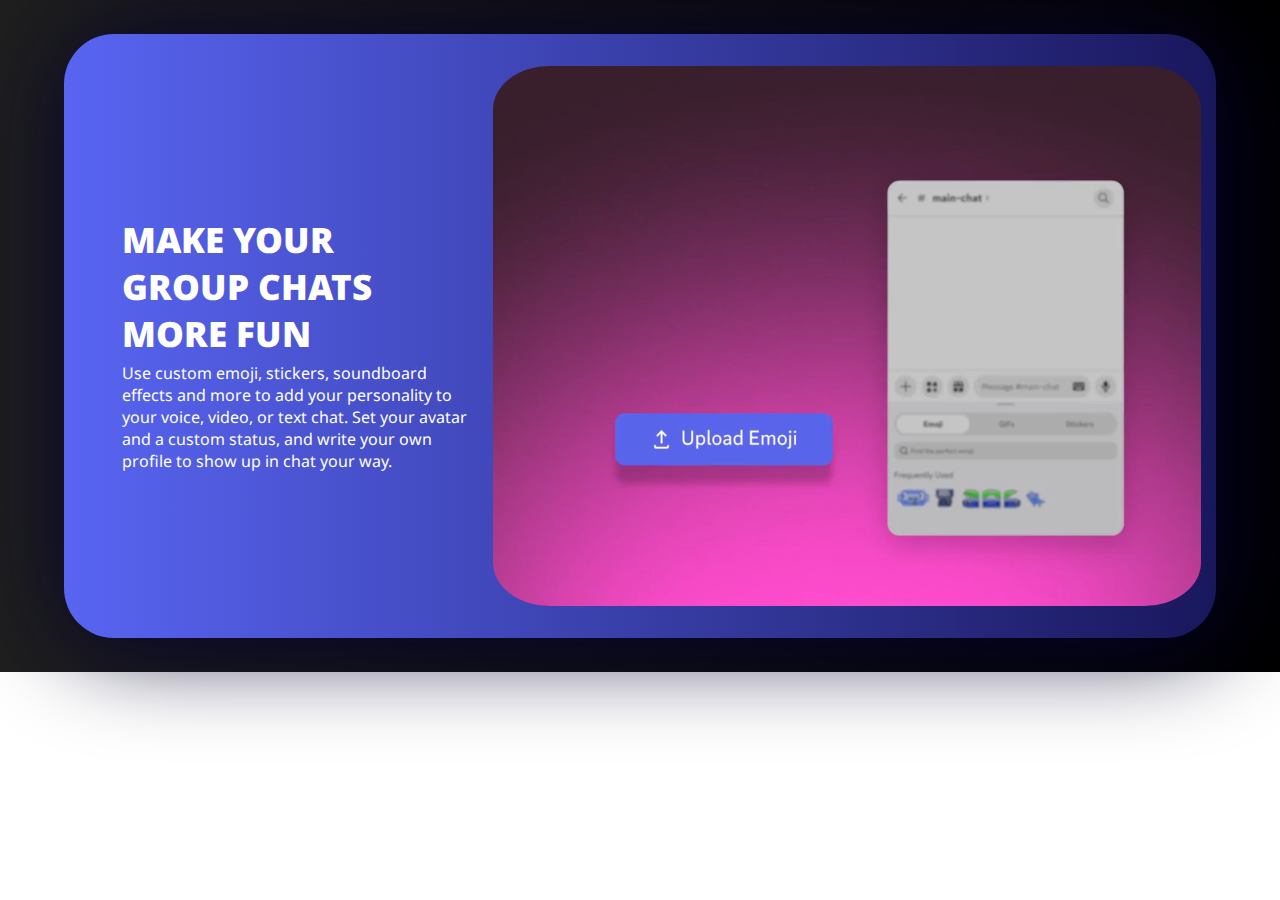
<file: Discord-div/index.html>
<!DOCTYPE html>
<html>
    <head>
        <meta charset="utf-8">
        <meta http-equiv="X-UA-Compatible" content="IE=edge">
        <title>Card</title>
        <meta name="viewport" content="width=device-width, initial-scale=1">
        <link rel="stylesheet" href="style.css">
    </head>
    <body>
        <div class="container">
        <div class="card-outer">
            <div class="onleft"><h1><b>MAKE YOUR GROUP CHATS MORE FUN</b></h1><p>Use custom emoji, stickers, soundboard effects and more to add your personality to your voice, video, or text chat. Set your avatar and a custom status, and write your own profile to show up in chat your way.</p></div>
            <div class="onright"><video  style="border-radius:8%;width:130%; height:135%; position: relative;margin-right: 8%;" autoplay loop muted> 
                <source src= "vid-1.mp4" type="video/mp4"></video></div>
        </div>
    </div>
    </body>
</html>
</file>
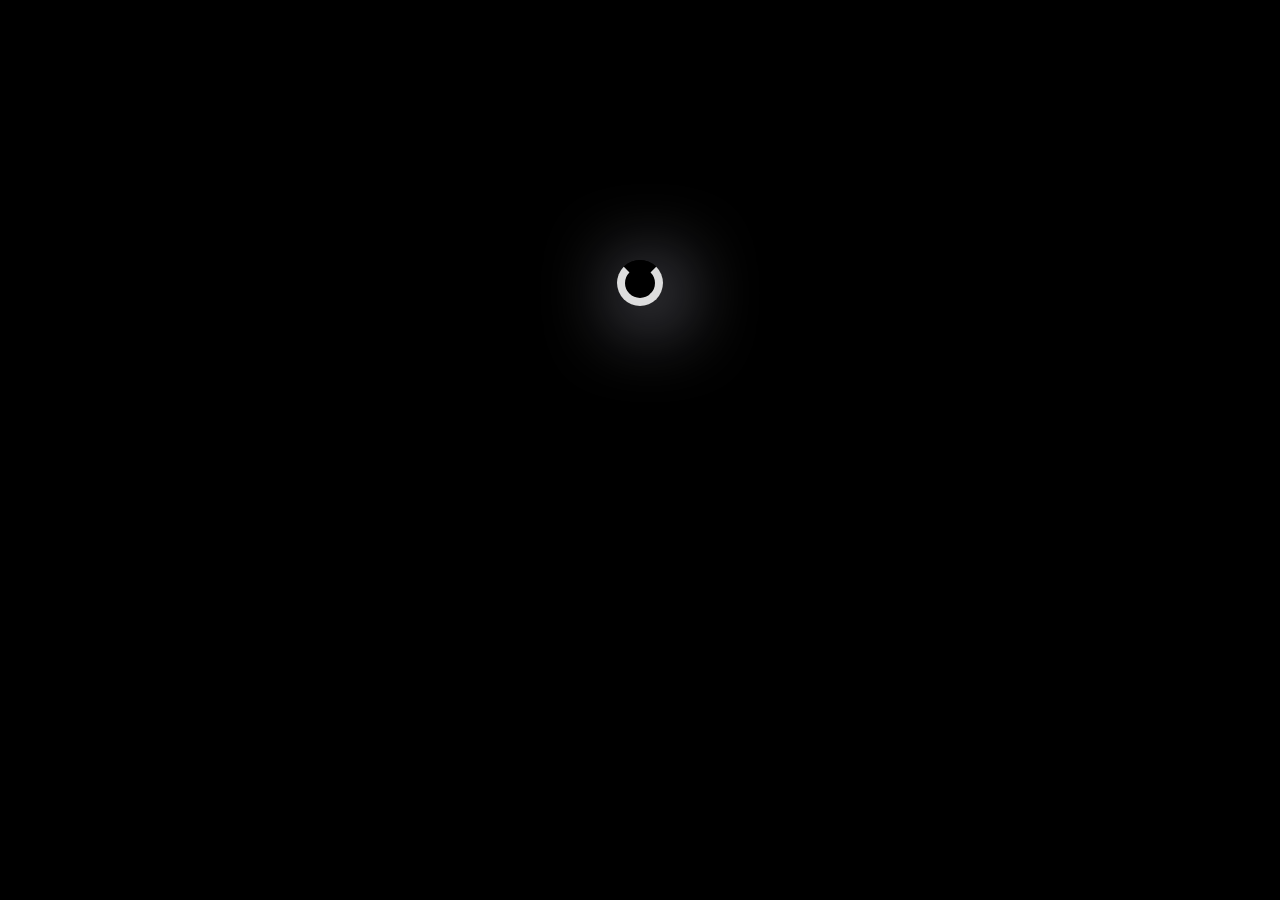
<file: loader/index.html>
<!DOCTYPE html>
<html lang="en">
<head>
    <meta charset="UTF-8">
    <meta name="viewport" content="width=device-width, initial-scale=1.0">
    <title>Loader</title>
    <link rel="stylesheet" href="style.css">
</head>
<body>
    <div class="loader"></div>
</body>
</html>
</file>
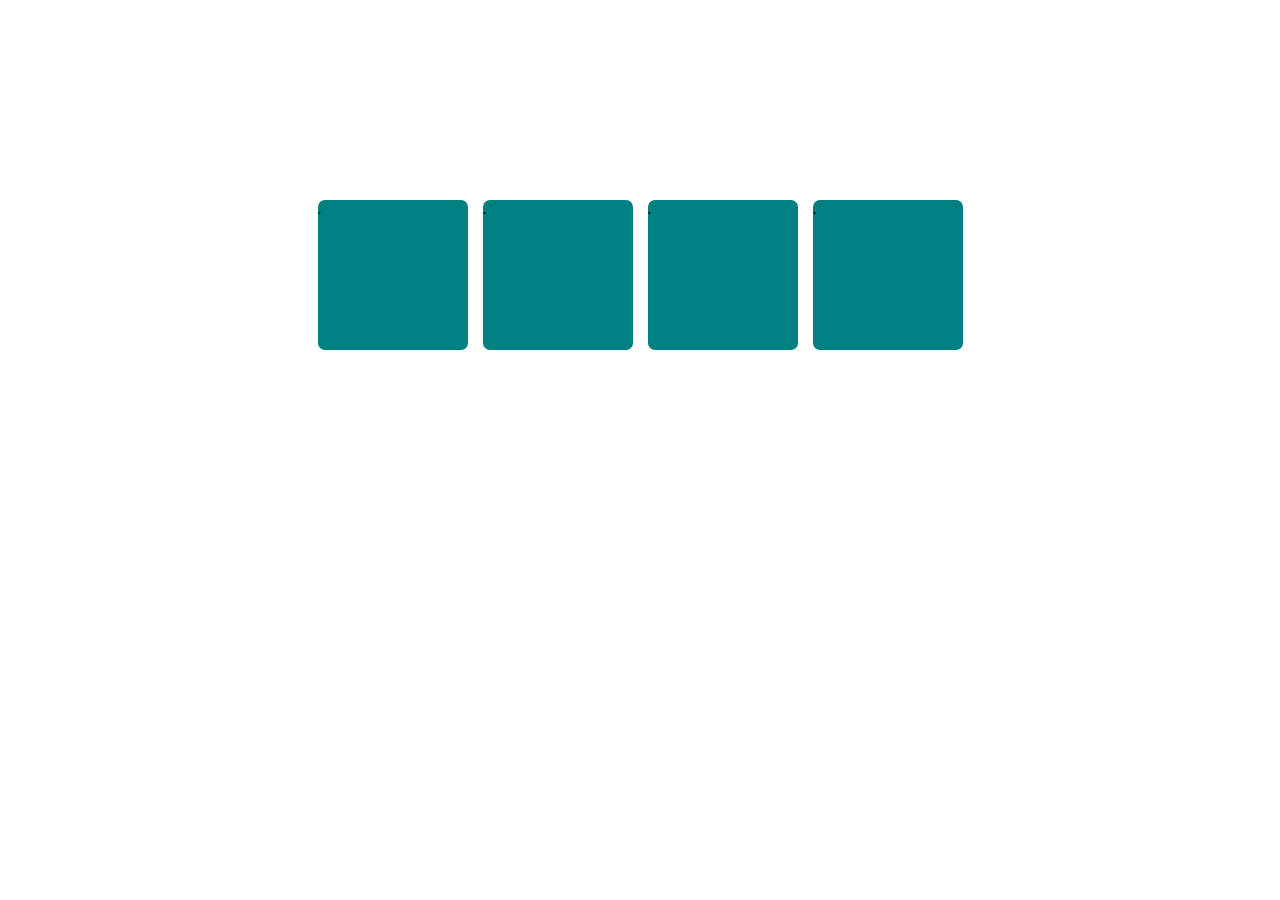
<file: Wrapper-with-hover-effect/index.html>
<!DOCTYPE html>
<html lang="en">
<head>
    <meta charset="UTF-8">
    <meta name="viewport" content="width=device-width, initial-scale=1.0">
    <title>Document</title>
    <link rel="stylesheet" href="style.css">
</head>
<body>
    <div class="wrapper">
         <div class="card">.</div>
         <div class="card">.</div>
         <div class="card">.</div>
         <div class="card">.</div>
    </div>
</body>
</html>
</file>
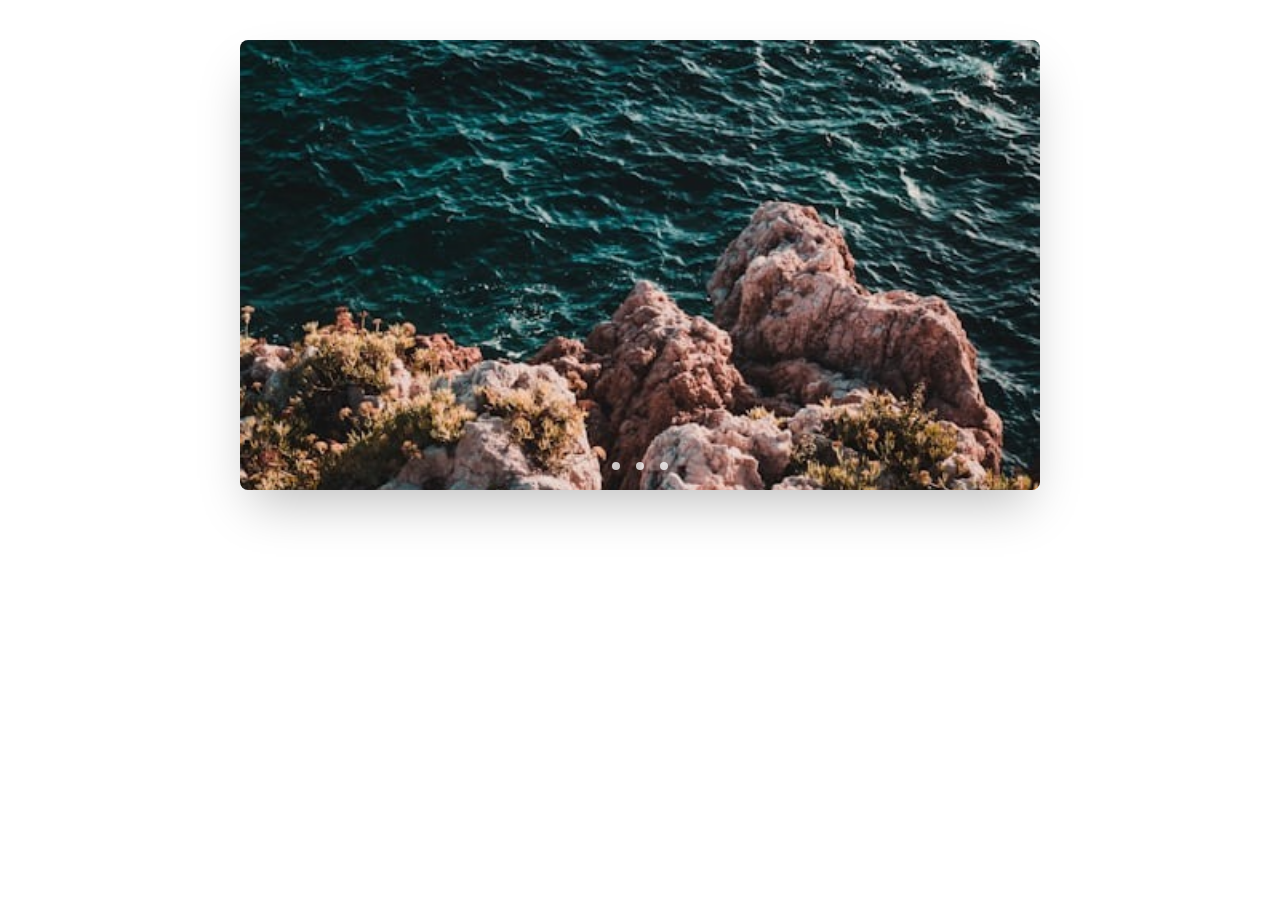
<file: Carousel/Carousel-1/index.html>
<!DOCTYPE html>
<html lang="en">
<head>
    <link rel="icon" href="Assets/favicon.ico">
    <meta charset="UTF-8">
    <meta name="viewport" content="width=device-width, initial-scale=1.0">
    <title> Carousel 1 | V </title>
    <link rel="stylesheet" href="style.css">
</head>
<body>
    <section class="container">
        <div class="slider-wrapper">
            <div class="slider">
                <img id="slide-1" src="images/img1.jpg" alt="image 1">
                <img id="slide-2" src="images/img2.png" alt="image 1">
                <img id="slide-3" src="images/img3.png" alt="image 1">
            </div>
            <div class="slider-nav">
                <a href="#slide-1"></a>
                <a href="#slide-2"></a>
                <a href="#slide-3"></a>
            </div>
        </div>
    </section>
</body>
</html>
</file>
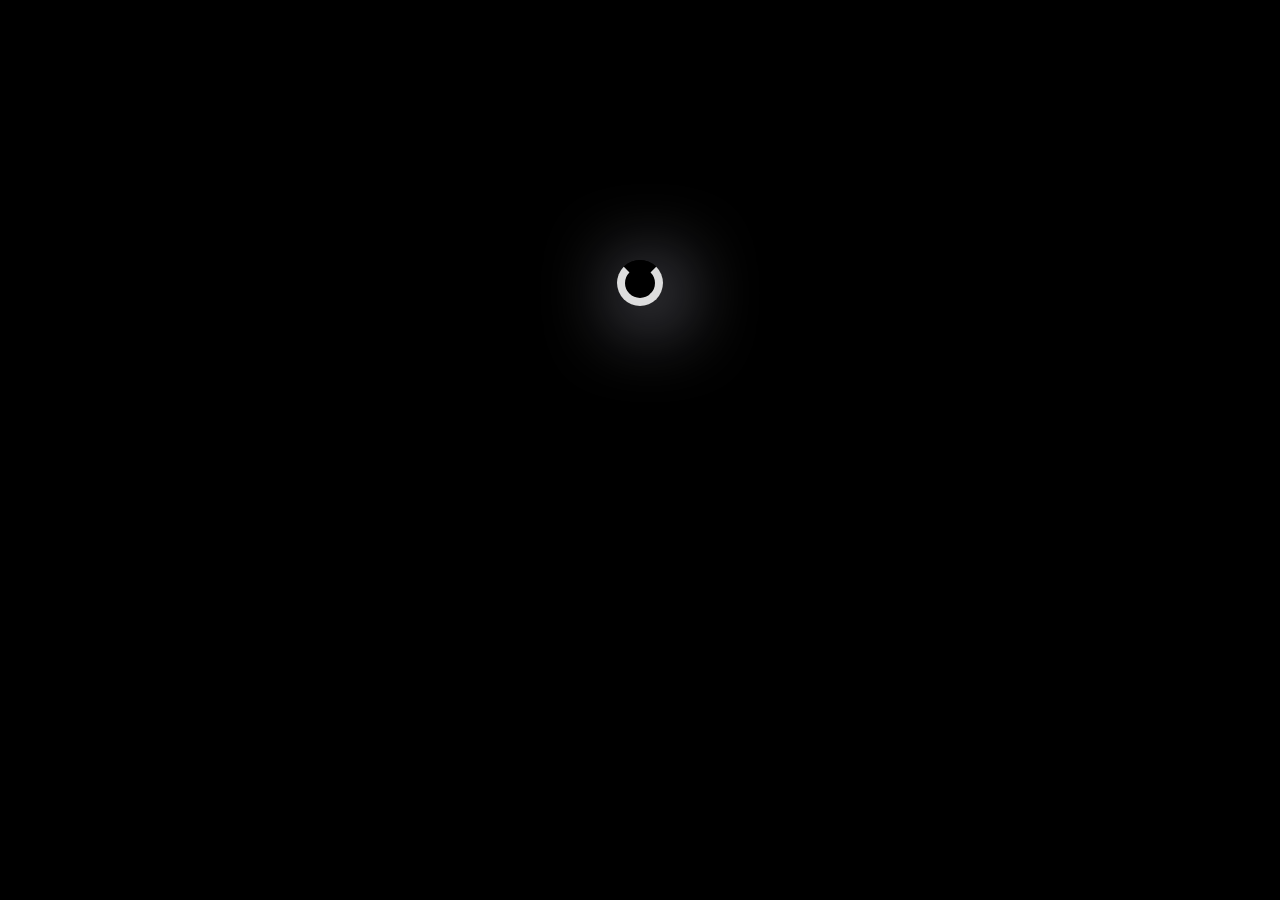
<file: Loader/Loader-1/index.html>
<!DOCTYPE html>
<html lang="en">
<head>
    <link rel="icon" href="Assets/favicon.ico">
    <meta charset="UTF-8">
    <meta name="viewport" content="width=device-width, initial-scale=1.0">
    <title>Loader</title>
    <link rel="stylesheet" href="style.css">
</head>
<body>
    <div class="loader"></div>
</body>
</html>
</file>
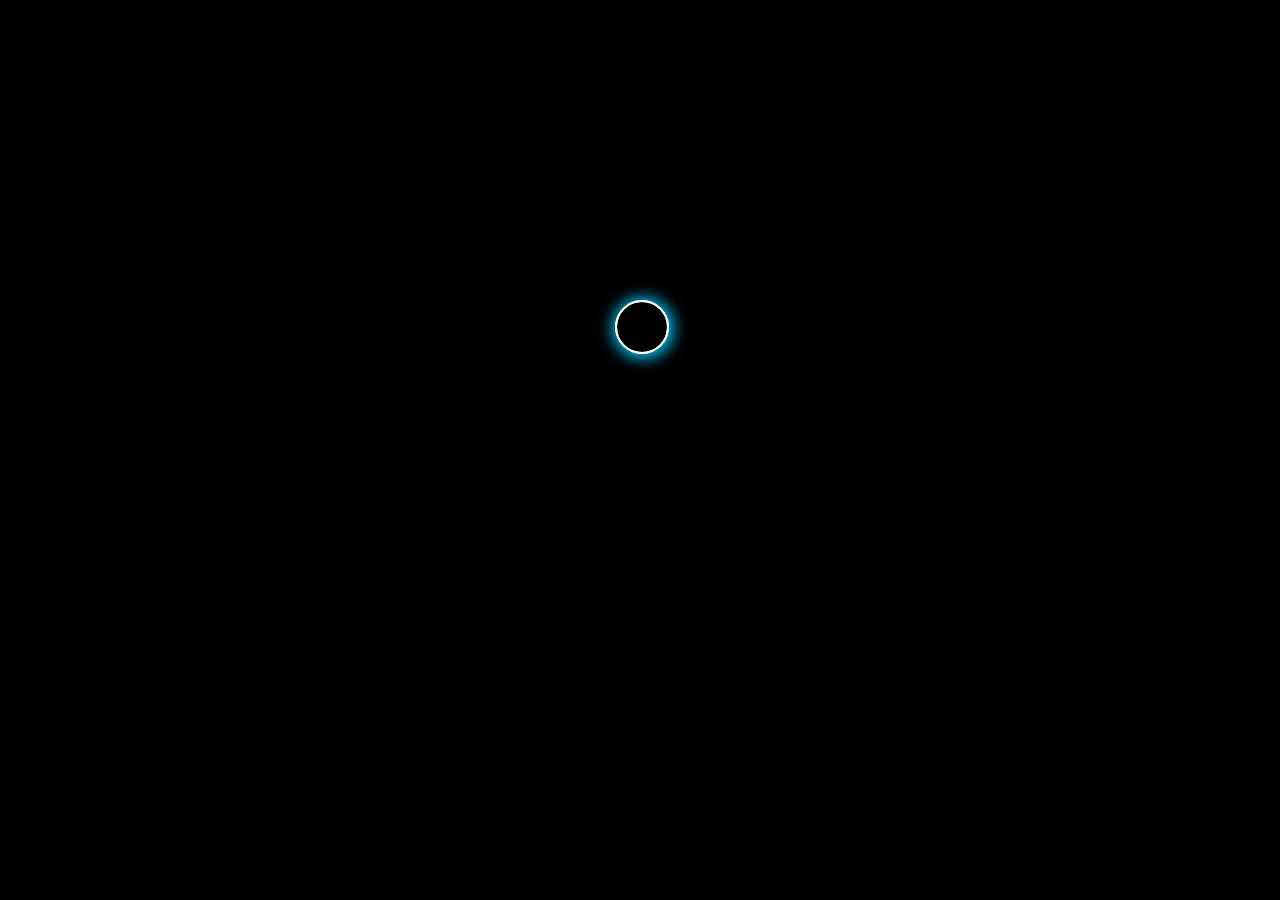
<file: Loader/Loader-4/index.html>
<!DOCTYPE html>
<html lang="en">
<head>
    <meta charset="UTF-8">
    <meta name="viewport" content="width=device-width, initial-scale=1.0">
    <title>Loader 4 | V</title>
    <link rel="stylesheet" href="style.css">
</head>
<body>
    <div class="container">
        <span class="loader"></span>
    </div>
</body>
</html>
</file>
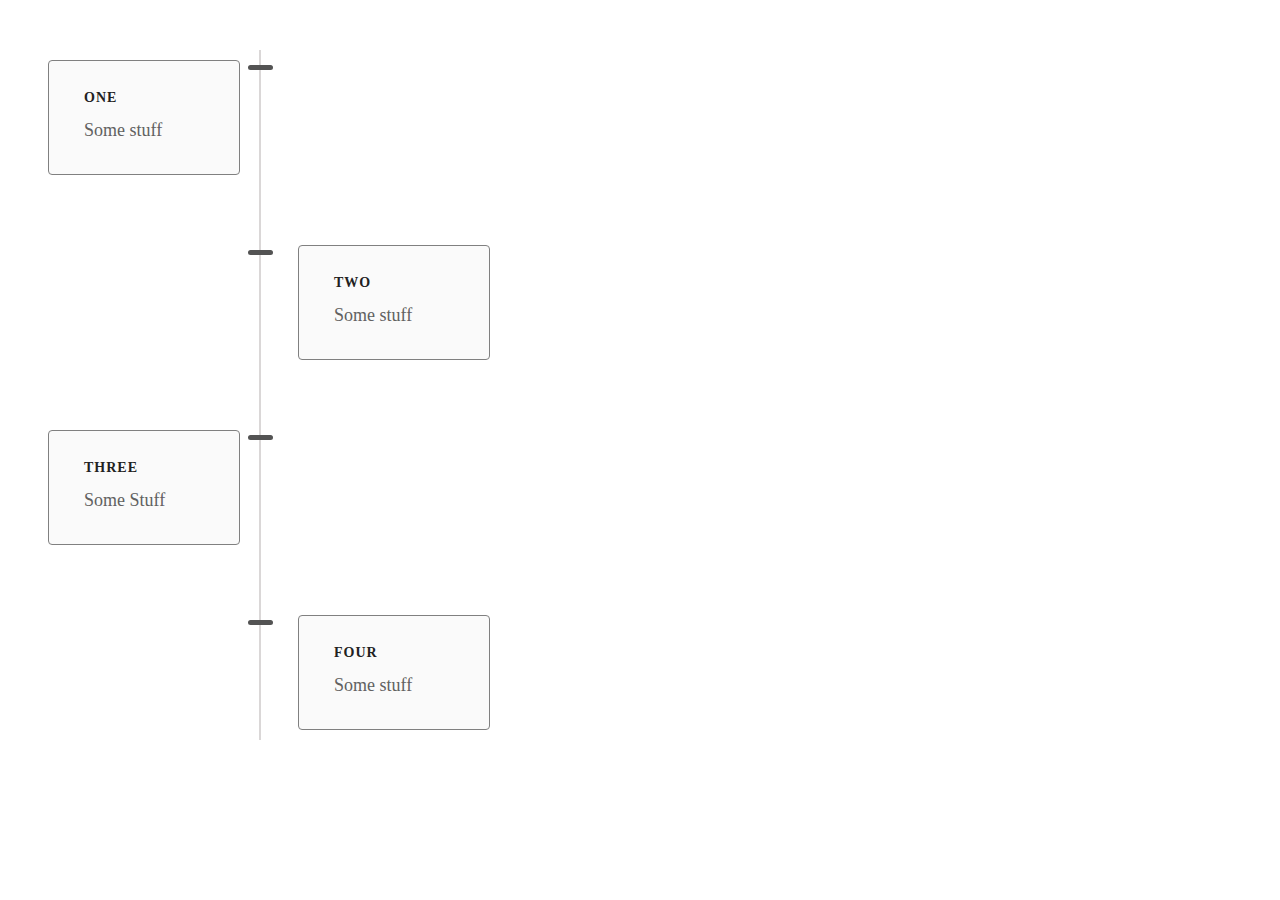
<file: Timeline/Timeline1/index.html>
<!DOCTYPE html> 
<html> 
    <head>
        <title>Timeline</title>
        <style> 
            .main-container{ 
                position: relative; 
                width: 500px; 
            } 
            /*creating line for timeline*/
            .main-container::after{ 
                content: ''; 
                position: absolute; 
                width: 2px; 
                background-color: #dad7d7; 
                top:0; 
                bottom: 0; 
                left: 50%; 
                margin-left: 1px; 
            } 
            /*Adjusting box of all content*/
            .text-wrapper{ 
                padding: 10px 40px; 
                position: relative; 
                width:51%; 
                box-sizing: border-box; 
                margin: 50px 0; 
            } 
            .text-wrapper::after{ 
                content: ''; 
                position: absolute; 
                width: 25px; 
                height: 5px; 
                right: -10px; 
                background-color:#535353; 
                top:15px; 
                border-radius: 5px;
                z-index: 1; 
            } 
            /*for left events*/
            .left{ 
                left: 0; 
            } 
            /*for right events*/
            .right{ 
                left:50%; 
            } 
            .right::after{ 
                left:-10px; 
            } 
            /*content box colour padding and radius for circular corner*/
            .content{ 
                width: 120px;
                padding: 15px 35px 15px 35px; 
                background-color: #fafafa; 
                border:1px solid grey;
                border-radius: 4px; 
            } 
            /*setting text property of event heading*/
            .content h3{ 
                text-transform: uppercase; 
                font-size: 14px; 
                color: #212121; 
                letter-spacing:1px; 
            } 
            /*setting text property of event content*/
            .content p{ 
                color: #616161; 
                font-weight: 300; 
                font-size: 18px; 
                margin-top: 2px; 
            } 
            </style> 
            
    </head>
<body> 
<!-- container which will contain our timeline -->
	<div class="main-container"> 
		<!-- event 1st of timeline -->
		<div class="text-wrapper left"> 
			<!-- all text content of timeline -->
			<div class="content"> 
				<h3>one</h3> 
				<p>Some stuff</p> 
			</div> 
		</div> 
		<!-- event 1st of timeline -->
		<div class="text-wrapper right"> 
			<!-- all text content of timeline -->
			<div class="content"> 
				<h3>two</h3> 
				<p>Some stuff</p> 
			</div> 
		</div> 
		<!-- event 1st of timeline -->
		<div class="text-wrapper left"> 
			<!-- all text content of timeline -->
			<div class="content"> 
				<h3>three</h3> 
				<p>Some Stuff</p> 
			</div> 
		</div> 
		<!-- event 1st of timeline -->
		<div class="text-wrapper right"> 
			<!-- all text content of timeline -->
			<div class="content"> 
				<h3>four</h3> 
				<p>Some stuff</p> 
			</div> 
		</div> 
	</div> 
</body> 
</html>
</file>
<file: Discord-div/style.css>
@import url('https://fonts.googleapis.com/css2?family=Inter:ital,opsz,wght@0,14..32,100..900;1,14..32,100..900&family=Noto+Sans:ital,wght@0,100..900;1,100..900&display=swap');

*{
    margin: 0 0 0 0;
    font-family:Noto Sans;
}
@media screen and (min-width: 769px) {
    .onleft h1{
        color: white;
        font-weight: 1000;
        font-size: 35px;
    }
    .onleft p{
        margin-top: 5px;
        color: white;
        font-weight: 400;
        font-size: 16px;
    }
}

@media screen and (min-device-width: 481px) and (max-device-width: 768px) { 
    .onleft h1{
        color: white;
        font-weight: 400;
        font-size: 16px;
    }
    .onleft p{
        margin-top: 5px;
        color: white;
        font-weight: 400;
        font-size: 13px;
    }
}

@media only screen and (max-device-width: 480px) {
    .onleft h1{
        color: white;
        font-weight: 400;
        font-size: 14px;
    }
    .onleft p{
        margin-top: 2px;
        color: white;
        font-weight: 400;
        font-size: 9px;
    }
}
.container{
    display: flex;
    height: 42rem;
    width: 100%;
    /*background-image:linear-gradient(rgb(25,23,92),#5865f2);*/
    background-image:linear-gradient(to left,rgb(00,00,00),#1f1f1f);
    justify-content: center;
    align-items: center;
}

.container .card-outer{
    display: flex;
    justify-content: space-around;
    align-items: center;
    height: 90%;
    width: 90%;
    background-image:linear-gradient(to left,rgb(25,23,92),#5865f2);
    top:5rem;
    /*border: 0.5px solid rgb(22, 15, 82);*/
    box-shadow: 5px 5px  100px #05022c;
    border-radius: 50px;
    
}

.onleft{
    display: block;
    justify-content: center;
    align-items: center;
    height: 15rem;
    width: 30%;
    /*background-color: rgb(106, 96, 197);*/
    border-radius: 50px;
    padding: 20px;
}

.onright{
    display: flex;
    justify-content: center;
    align-items: center;
    height: 25rem;
    width: 50%;
    /*background-color: rgb(106, 96, 197);*/
    padding: 20px;
    border-radius: 50px;
}
</file>
<file: loader/style.css>
html {
    background-color: black;
}

.loader {
    justify-self: center;
    align-items: center;
    margin-top: 260px;
    width: 30px;
    height: 30px;
    border-radius: 50%;
    border: 8px solid #dddddd;
    border-top-color: black;
    box-shadow: 10px 10px 80px lavender;
    animation: spin 1s linear infinite;
}

@keyframes spin {
    to {
        transform: rotate(360deg);
    }
}
</file>
<file: Wrapper-with-hover-effect/style.css>
.wrapper {
    display: flex;
    gap: 15px;
    margin-top: 200px;
    justify-self: center;
    align-items: center;
}

.wrapper .card {
    width: 150px;
    height: 150px;
    border-radius: 7px;
    background: teal;
    cursor: pointer;
    transition: 0.3s ease;
}

.wrapper:hover> :not(:hover) {
    filter: blur(5px);
    opacity: 0.7;
}
</file>
<file: Carousel/Carousel-1/style.css>
.container{
    padding: 2rem;
}

.slider-wrapper{
    position:relative;
    max-width: 50rem;
    /*top bottom is set 0 and lr is set auto*/
    margin:0 auto;
}

.slider{
    display: flex;
    aspect-ratio: 16/9;
    overflow-x: auto;
    scroll-snap-type:x mandatory ;
    scroll-behavior: smooth;
    box-shadow: 0 1.5rem 3rem -0.75rem hsla(0,0%,0%,0.25);
    border-radius: 0.5rem;
}

.slider::-webkit-scrollbar{
    display: None;
}

.slider img{
    flex:1 0 100%;
    scroll-snap-align: start;
    object-fit:cover;
}

.slider-nav{
    display:flex;
    column-gap: 1rem;
    position: absolute;
    bottom: 1.25rem;
    left:50%;
    transform: translateX(-50%);
    z-index: 1;
}

.slider-nav a{
    width: 0.5rem;
    height: 0.5rem;
    border-radius: 50%;
    background-color: #fff;
    opacity:0.75;
    transition: opacity ease 250ms;
}

.slider-nav a:hover{
    opacity: 100%;
}
</file>
<file: Loader/Loader-1/style.css>
html {
    background-color: black;
}

.loader {
    justify-self: center;
    align-items: center;
    margin-top: 260px;
    width: 30px;
    height: 30px;
    border-radius: 50%;
    border: 8px solid #dddddd;
    border-top-color: black;
    box-shadow: 10px 10px 80px lavender;
    animation: spin 1s linear infinite;
}

@keyframes spin {
    to {
        transform: rotate(360deg);
    }
}
</file>
<file: Loader/Loader-4/style.css>
*{
    background-color: black;
    box-sizing: border-box;
}

.container{
    display: flex;
    justify-content: center;
    align-items: center;
    margin-top: 300px;
}

.loader{
    width:50px;
    height:50px;
    display: inline-block;
    position: relative;
}

.loader::before,
.loader::after{
    content:'';
    position: relative;
    width:50px;
    height: 50px;
    border: 2px solid rgb(255, 255, 255);
    box-shadow: 1px 1px 17px rgba(5, 201, 250, 0.877);
    border-radius: 50%;
    position: absolute;
    animation: load 2s linear infinite;
}

.loader::after{
    animation-delay: 1s;
}

@keyframes load {
    0%{
        transform: scale(0);
        opacity: 1;
    }
    100%{
        transform: scale(1);
        opacity: 0;

    }

}
</file>
